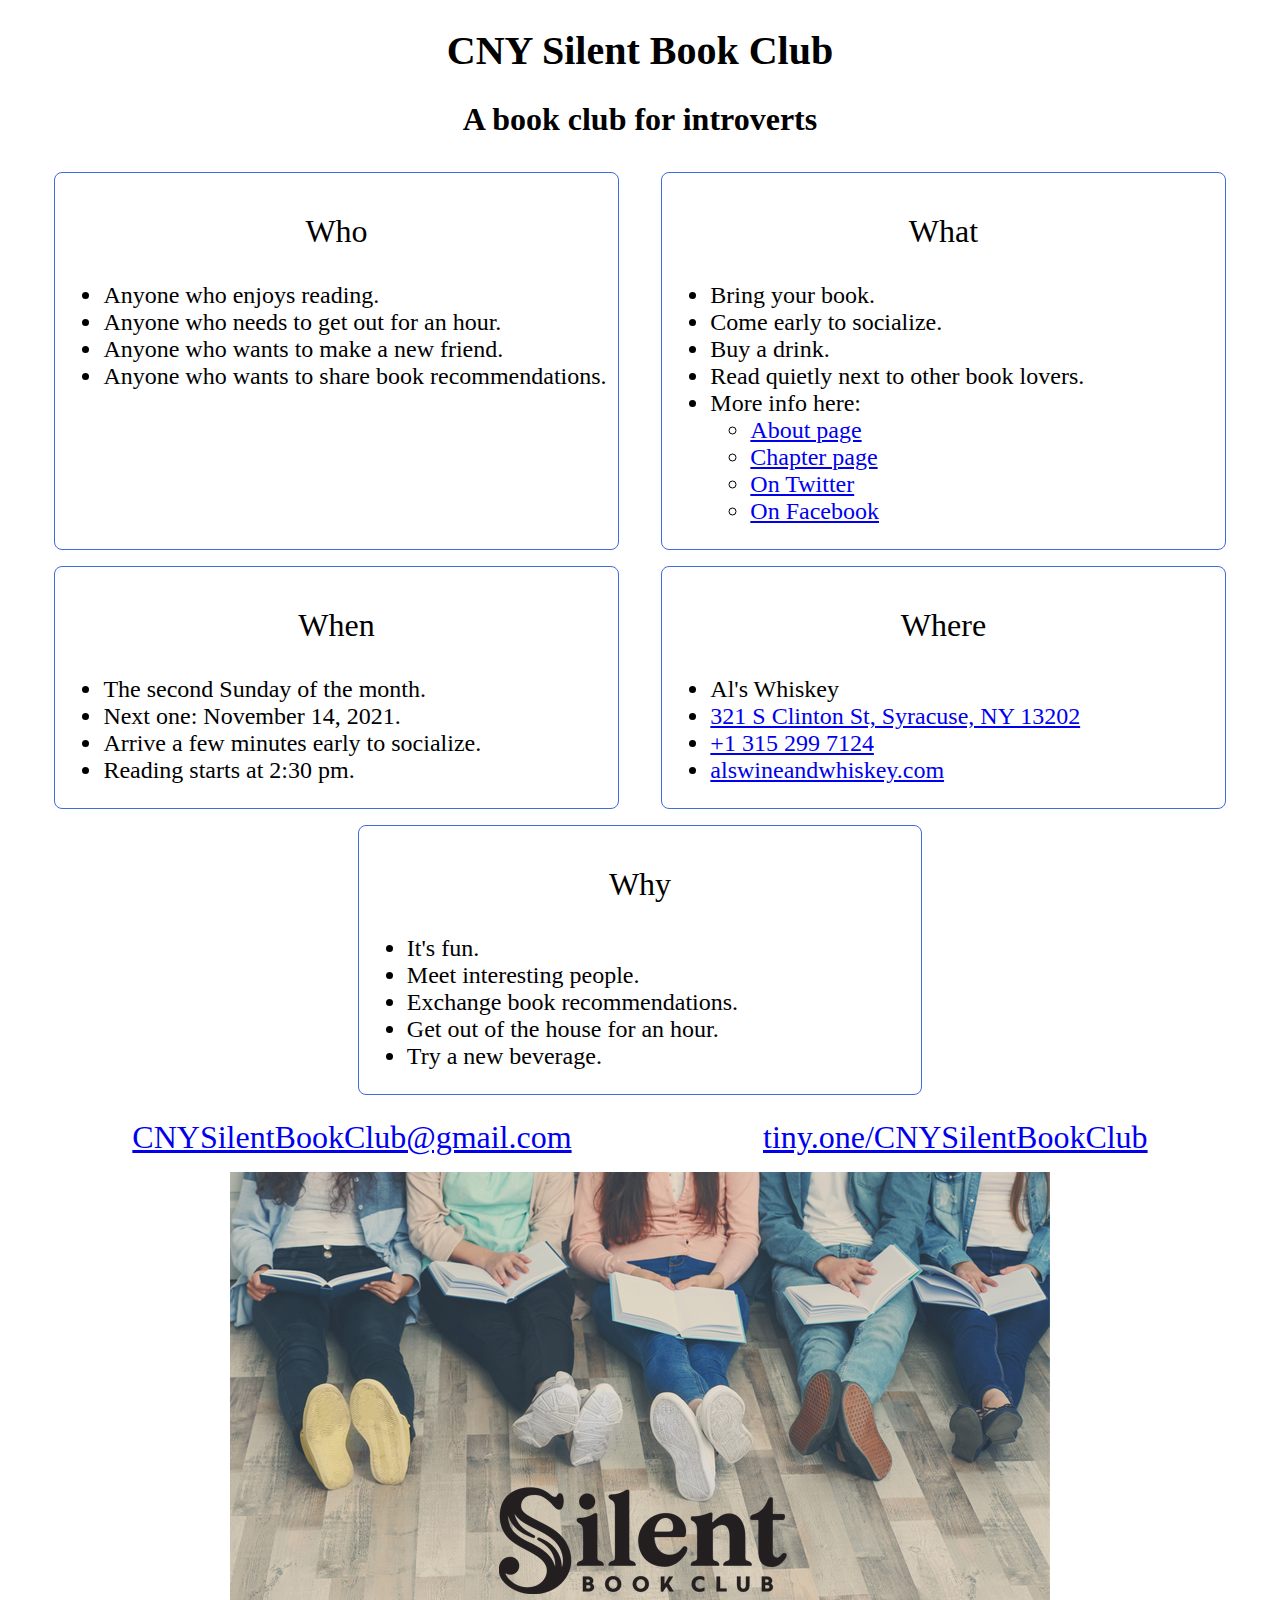
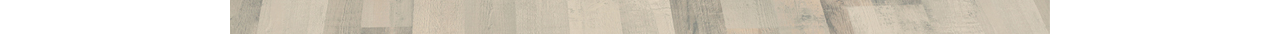
<file: index.html>
<!doctype html>

<html lang="en">

<head>
    <meta charset="utf-8">
    <title>CNY Silent Book Club</title>
    <link rel="stylesheet" href="./styles.css">
</head>

<body>
    <div id="outerDiv">
        <h1 class="">CNY Silent Book Club</h1>
        <!-- <img src="./images/3_SBC Logo/SBC-Logo-Main-2C.jpg" alt="Italian Trulli"> -->
        <h2>A book club for introverts</h2>
        <!-- <h3><a target="_blank" href="Flyer/CNY_Silent_Book_Club_Flyer.pdf">PDF to the flyer.</a></h3> -->
        <div id="middleDiv">
            <div id="innerDiv">
                <p class="five_Ws">Who</p>
                <ul class="">
                    <li>Anyone who enjoys reading.</li>
                    <li>Anyone who needs to get out for an hour.</li>
                    <li>Anyone who wants to make a new friend.</li>
                    <li>Anyone who wants to share book recommendations.</li>
                </ul>
            </div>
            <div id="innerDiv">
                <p class="five_Ws">What</p>
                <ul class="">
                    <li>Bring your book.</li>
                    <li>Come early to socialize.</li>
                    <li>Buy a drink.</li>
                    <li>Read quietly next to other book lovers.</li>
                    <!-- <li>Hang out and read.</li> -->
                    <!-- <li>More info here: <a target="_blank" id="" href="https://silentbook.club/">silentbook.club</a></li> -->
                    <li>More info here:</li>
                    <ul>
                        <li><a target="_blank" id="" href="https://silentbook.club/pages/about-us">About page</a></li>
                        <li><a target="_blank" id="" href="https://silentbook.club/blogs/events/manlius-new-york">Chapter page</a></li>
                        <li><a target="_blank" id="" href="https://twitter.com/CNYBookClub">On Twitter</a></li>
                        <li><a target="_blank" id="" href="https://fb.me/CNYSilentBookClub">On Facebook</a></li>
                    </ul>
                </ul>
            </div>
            <div id="innerDiv">
                <p class="five_Ws">When</p>
                <!-- <h2>Note: We're not meeting again until October</h2> -->
                <ul class="">
                    <li>The second Sunday of the month.</li>
                    <li>Next one: November 14, 2021.</li>
                    <li>Arrive a few minutes early to socialize.</li>
                    <li>Reading starts at 2:30 pm.</li>
                    <!-- An alternative time below. -->
                    <!-- <li>First Friday of the month.</li>
                    <li>Arrive a few minutes early to socialize.</li>
                    <li>Reading starts at 6:30 pm.</li> -->
                </ul>
            </div>
            <div id="innerDiv">
                <p class="five_Ws">Where</p>
                <!-- <p class="this_week">This week:</p> -->
                <!-- <ul class="">
                    <li>Name</li>
                    <li>Street Address</li>
                    <li>Phone Number</li>
                    <li>Website</li>
                </ul> -->

                <ul class="">
                    <li>Al's Whiskey</li>
                    <li><a target="_blank" id="" href="https://goo.gl/maps/9xuHti31GQmJi7U66">321 S Clinton St, Syracuse, NY 13202</a></li>
                    <li>
                        <a href="tel:13152997124">+1 315 299 7124</a>
                    </li>
                    <li><a target="_blank" id="" href="http://www.alswineandwhiskey.com/">alswineandwhiskey.com</a></li>
                </ul>

                <!-- <ul class="">
                    <li>Fayetteville Free Library</li>
                    <li><a target="_blank" id="" href="https://goo.gl/maps/82NU4QLmJkiXn3pD9">300 Orchard St, Fayetteville, NY 13066</a></li>
                    <li>
                        <a href="tel:13156376374">+1 315 637 6374</a>
                    </li>
                    <li><a target="_blank" id="" href="https://fflib.org/">fflib.org</a></li>
                </ul> -->

                    <!-- <li>Seneca St Brew Pub</li>
                    <li><a target="_blank" id="" href="https://www.google.com/maps/dir//Seneca+St+Brew+Pub,+315+E+Seneca+St,+Manlius,+NY+13104/@43.002282,-75.9781137,17z/data=!4m8!4m7!1m0!1m5!1m1!1s0x89d98eb3505bb9c9:0x4f9f920352a5f73a!2m2!1d-75.9759022!2d43.0022337">315 E Seneca St, Manlius, NY 13104</a></li>
                    <li>
                        <a href="tel:13156826968">+1 315 682 6968</a>
                    </li>
                    <li><a target="_blank" id="" href="https://senecastreetbrewpub.com/">SenecaStreetBrewPub.com</a></li>
                </ul> -->

                <!-- <p class="previous_weeks"><a target="_blank" id="other" href=./otherLocations.html>Our other regular locations.</a></p> -->
            </div>
            <div id="innerDiv">
                <p class="five_Ws">Why</p>
                <ul class="">
                    <li>It's fun.</li>
                    <li>Meet interesting people.</li>
                    <li>Exchange book recommendations.</li>
                    <li>Get out of the house for an hour.</li>
                    <li>Try a new beverage.</li>
                </ul>
            </div>
        </div>
        <footer id="">
            <div id="footer_div" class="">
                <a target="_blank" id="" class="footer_anchor" href="mailto:CNYSilentBookClub@gmail.com">CNYSilentBookClub@gmail.com</a>
                <a target="_blank" id="" class="footer_anchor" href="https://tiny.one/CNYSilentBookClub">tiny.one/CNYSilentBookClub</a>
            </div>
            <img src="./images/7_Facebook Covers/FB_Cover7.jpg" alt="">
            
        </footer>
    </div>
</body>

</html>
</file>
<file: styles.css>
h1 {
    font-size: 2.5em;
    text-align: center;
}

h2 {
    font-size: 2em;
    text-align: center;
}

h3 {
    /* font-size: 2em; */
    text-align: center;
}

footer {
    text-align: center;
    /* border: 1px solid blue; */
}

#temp {
    font-size: 2em;
    margin: auto;
    display: inline;
    /* padding-right: 3em; */
    /* border: 1px solid blueviolet; */
    /* text-align: center; */
}

.footer_anchor{
    font-size: 2em;
    margin: auto;
    /* padding-left: 3em; */
    /* display: inline; */
    /* border: 1px solid blueviolet; */
    /* text-align: center; */
}

#other {
    font-size: 1.5em;
}

li {
    font-size: 1.5em;
}

.this_week {
    font-size: 1.5em;
}

.five_Ws {
    /* border: 1px solid blue; */
    text-align: center;
    font-size: 2em;
}

#outerDiv {
    margin: auto;
    width: 98%;
    /* border: 1px solid blue; */
}

#middleDiv {
    display: flex;
    flex-wrap: wrap;
    justify-content: space-around;
    margin: auto;
    width: 98%;
    /* border: 1px solid green; */
}

#innerDiv {
    margin: auto;
    /* min-width: 40%;
    max-width: 80%; */
    min-width: 45%;
    max-width: 45%;
    /* margin: 1em; */
    margin: .5em;
    padding: .5em;
    border: 1px solid royalblue;
    border-radius: .5em;
}

#footer_div {
    display: flex;
    justify-content: space-around;
    min-width: 80%;
    padding: 1em;
    /* border: 2px solid royalblue; */
}

a:hover {
    background-color: rosybrown;
    border-radius: .25em;
}

/* tablets below */

/* *** nothing for tablets yet *** */

/* mobile phones horizontal below */

/* *** nothing for phones horizontal yet *** */

/* mobile phones virtical below */

@media (max-width: 1000px) {
    h1 {
        font-size: 5em;
    }
    #middleDiv {
        /* border: 5px solid goldenrod; */
    }
    #innerDiv {
        min-width: 80%;
        padding: 1em;
        border: 2px solid royalblue;
    }
    
    #footer_div {
        display: block;
        /* min-width: 80%;
    padding: 1em; */
        /* border: 2px solid royalblue; */
        /* text-align: center; */
    }
    footer {
        padding-bottom: 3em;
        /* text-align: center; */
    }
    #temp {
        font-size: 3em;
        /* font-size: 2em;
    margin: auto;
    display: inline;
    padding-right: 3em; */
        /* border: 1px solid blueviolet; */
        text-align: center;
    }

    .footer_anchor{
        font-size: 3em;
        text-align: center;
    }
}
</file>
